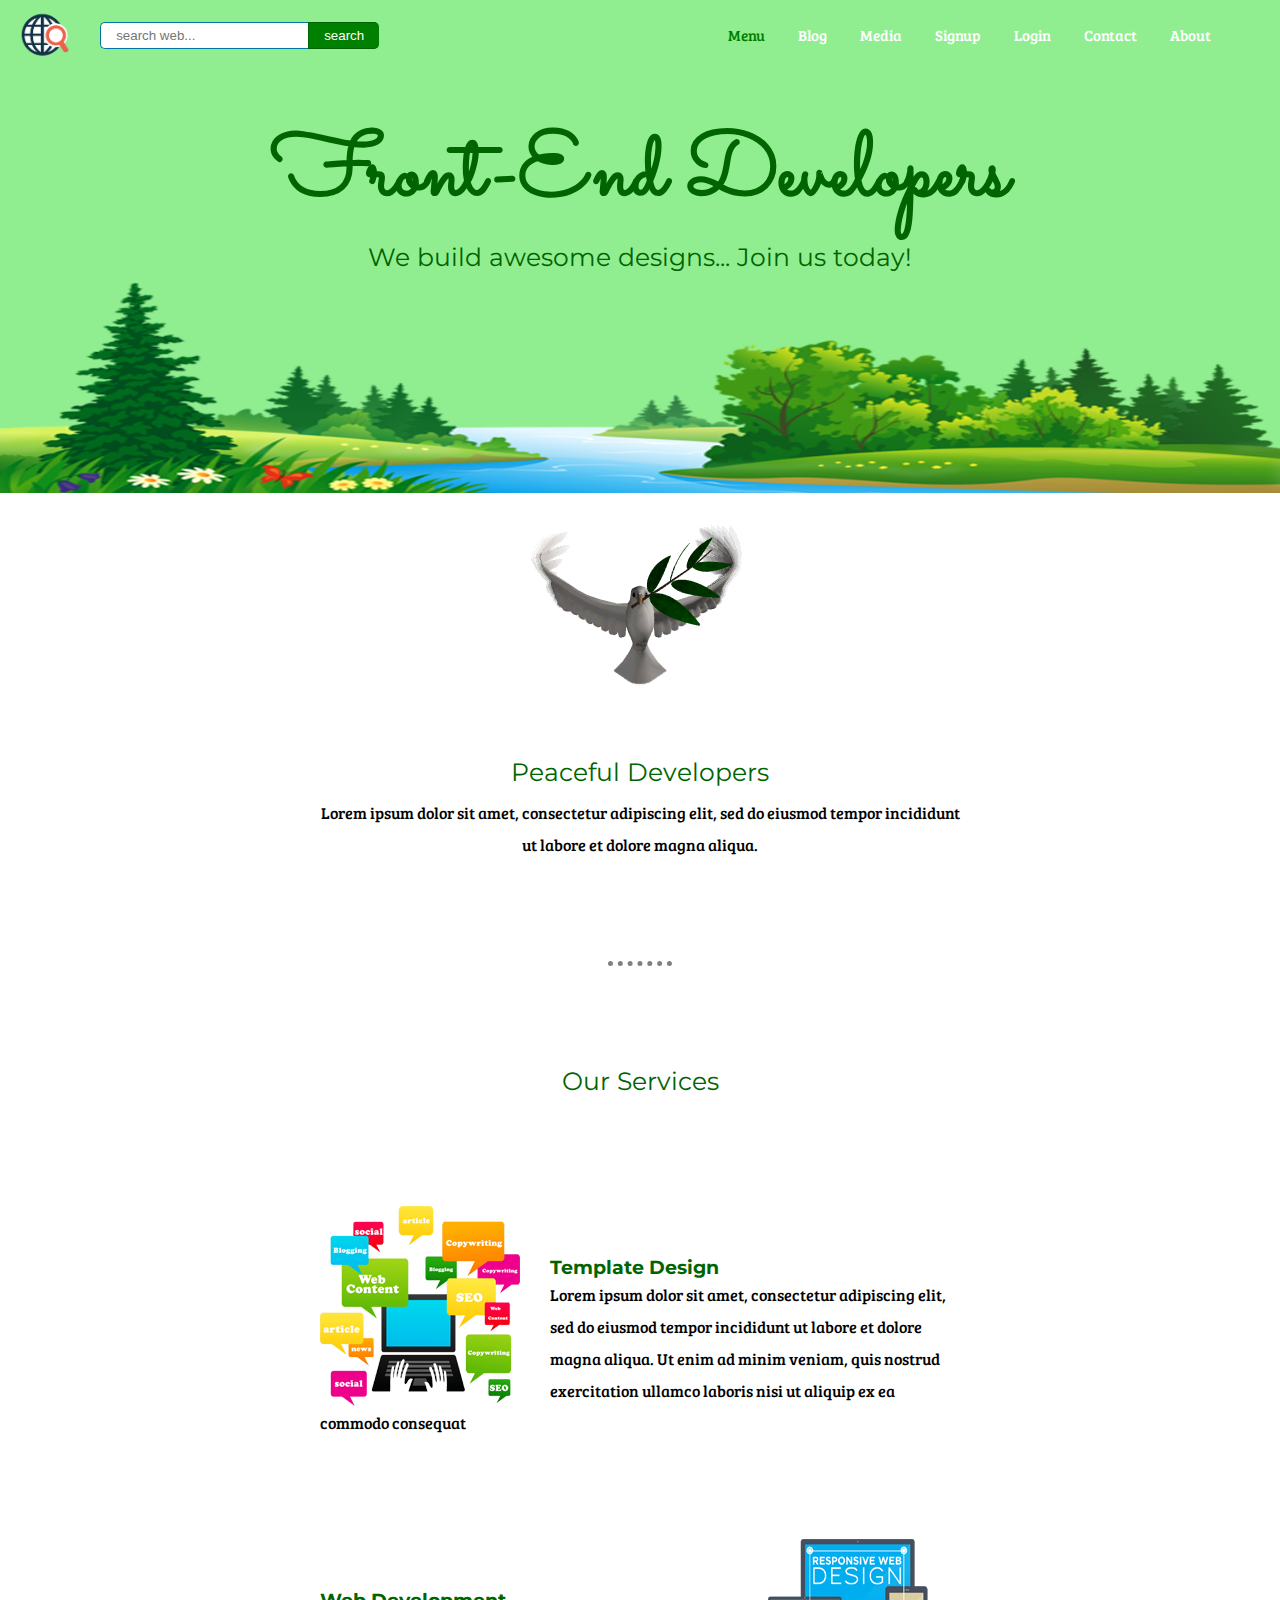
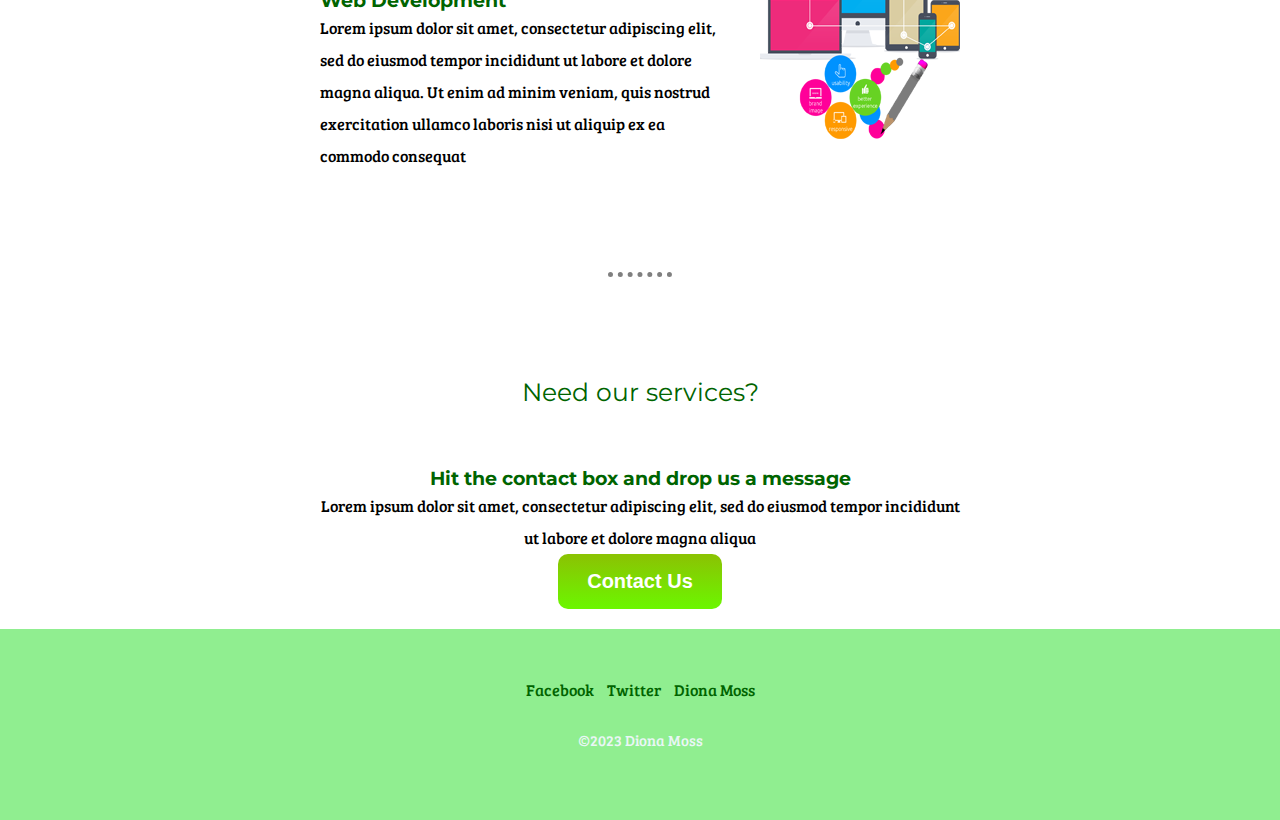
<file: index.html>
<!DOCTYPE html>
<html lang="EN">
<head>
	<title> Front End Design</title>
	<meta charset="utf-8">
	<meta name="viewport" content="width=device-width, initial-scale=1.0">
	<meta name="Front End Web Developer" content="Complete Website Design">
	<meta name="keywords" content="HTML,CSS, Front End">
	<meta name="author" content="Diona Moss">
	<link rel="stylesheet" type="text/css" href="frontend.css">
	<link rel="stylesheet" type="text/css" href="popup.css">
	<link rel="icon" href="images/icon.ico">
	<link href="https://fonts.googleapis.com/css?family=Bree+Serif|Montserrat|Sacramento&display=swap" rel="stylesheet">
	<script type="text/javascript" src="frontend.js"></script>
	<script type="text/javascript" src="js/jquery.js"></script>
	<script type="text/javascript" src="js/declarativeToggle.js"></script>
</head>
<body>
	<header>
		<div class="headermenu clear">
			<nav class="navbar clear">
				<img src="images/websearch.jpg" height="50px" alt="front end logo">
				<input type="text" name="search" class="mysearchbar" size="20" placeholder="search web...">
				<input type="submit" value="search" size="2.5" class="mysearchbutton">

				<ul class="mymenu">
					<li class="drop">
						<a href="javascript:void(0)" class="active">Menu</a>
						<div class="drop-content">
							<a href="index.html">Home</a>
							<a href="blog.html">Blog</a>
							<a href="media.html">Media</a>
							<a href="signup.html">Signup</a>
							<a href="login.html">Login</a>
							<a href="contact.html">Contact</a>
							<a href="about.html">About</a>
						</div>
					</li>
					<li><a href="blog.html">Blog</a></li>
					<li class="drop">
						<a href="javascript:void(0)">Media</a>
						<div class="drop-content">
							<a href="media.html">Video</a>
							<a href="media.html">Audio</a>
							<a href="media.html">Photos</a>
							<a href="media.html">Slides</a>
						</div>
					</li>
					<li><a href="signup.html">Signup</a></li>
					<li><a href="login.html">Login</a></li>
					<li><a href="contact.html">Contact</a></li>
					<li><a href="about.html">About</a></li>
				</ul>
			</nav>
			<span data-toggle-target=".navbar" data-toggle-text="X" class="toggle-btn">
				<img src="images/menu.png" alt="menu toggle button">
			</span>
		</div>
	</header>
	<div class="site-container">
		<div class="top-site">
			<h1>Front-End Developers</h1>
			<h2>We build awesome designs... Join us today!</h2>
			<img src="images/earth.png" alt="front end header picture" class="green-earth">
		</div>
		<div class="middle-site">
			<div class="first-middle-site">
				<img src="images/bird.gif" alt="peace-developers of front end">
				<h2>Peaceful Developers</h2>
				<p>Lorem ipsum dolor sit amet, consectetur adipiscing elit, sed do eiusmod tempor incididunt ut labore et dolore magna aliqua.</p>
			</div>
			<hr>
			<div class="second-middle-site">
			<div>
				<h2>Our Services</h2>
				<div class="our-services">
					<img src="images/work1.png" class="service-1-img" alt="service-1">
					<h3>Template Design</h3>
					<p>Lorem ipsum dolor sit amet, consectetur adipiscing elit, sed do eiusmod tempor incididunt ut labore et dolore magna aliqua. Ut enim ad minim veniam, quis nostrud exercitation ullamco laboris nisi ut aliquip ex ea commodo consequat</p>
				</div>
				<div class="our-services">
					<img src="images/work2.png" class="service-2-img" alt="service-2">
					<h3>Web Development</h3>
					<p>Lorem ipsum dolor sit amet, consectetur adipiscing elit, sed do eiusmod tempor incididunt ut labore et dolore magna aliqua. Ut enim ad minim veniam, quis nostrud exercitation ullamco laboris nisi ut aliquip ex ea commodo consequat</p>
				</div>
			</div>
			<hr>
			<div class="third-middle-site">
			<div>
				<h2>Need our services?</h2>
				<h3>Hit the contact box and drop us a message</h3>
				<p class="contact-message">Lorem ipsum dolor sit amet, consectetur adipiscing elit, sed do eiusmod tempor incididunt ut labore et dolore magna aliqua</p>
				<!--<a class="myButton" href="mailto:dionamoss@gmail.com.com">Contact Us</a>-->
			</div>
		</div>

		<!--Laveraging the power of JavaScript -->

		<div class="MyPop">
			<div id="MessageBox">
				<!-- Starting Box Popup -->
				<div id="popupContact">
					<!--Contact Form -->
					<form action="#" id="form" method="POST" name="form">
						<img src="images/icon1.png" id="close" onclick="close_form()">
						<h2>Contact Us</h2>
						<input type="text" id="name" name="name" placeholder="Name">
						<input type="email" id="email" name="email" placeholder="Email">
						<textarea id="msg" name="message" placeholder="Message"></textarea>
						<a href="javascript:input_fields()" id="submit">Send Message</a>
					</form>
				</div>
				<!-- This is end of Popup form -->
			</div>
			<a class="myButton" id="popup" onclick="show_form()">Contact Us</a>
			<!--This is the end of PopupMessage-->
		</div>
	</div>
	<footer>
		<div class="bottom-site">
			<a href="https://www.facebook.com" class="footer-link">Facebook</a>
			<a href="https://www.twitter.com" class="footer-link">Twitter</a>
			<a href="https://codepen.io/Diona-Moss" class="footer-link">Diona Moss</a>
			<p class="copyright">&copy;2023 Diona Moss</p>
		</div>
	</footer>
</body>
</html>
</file>
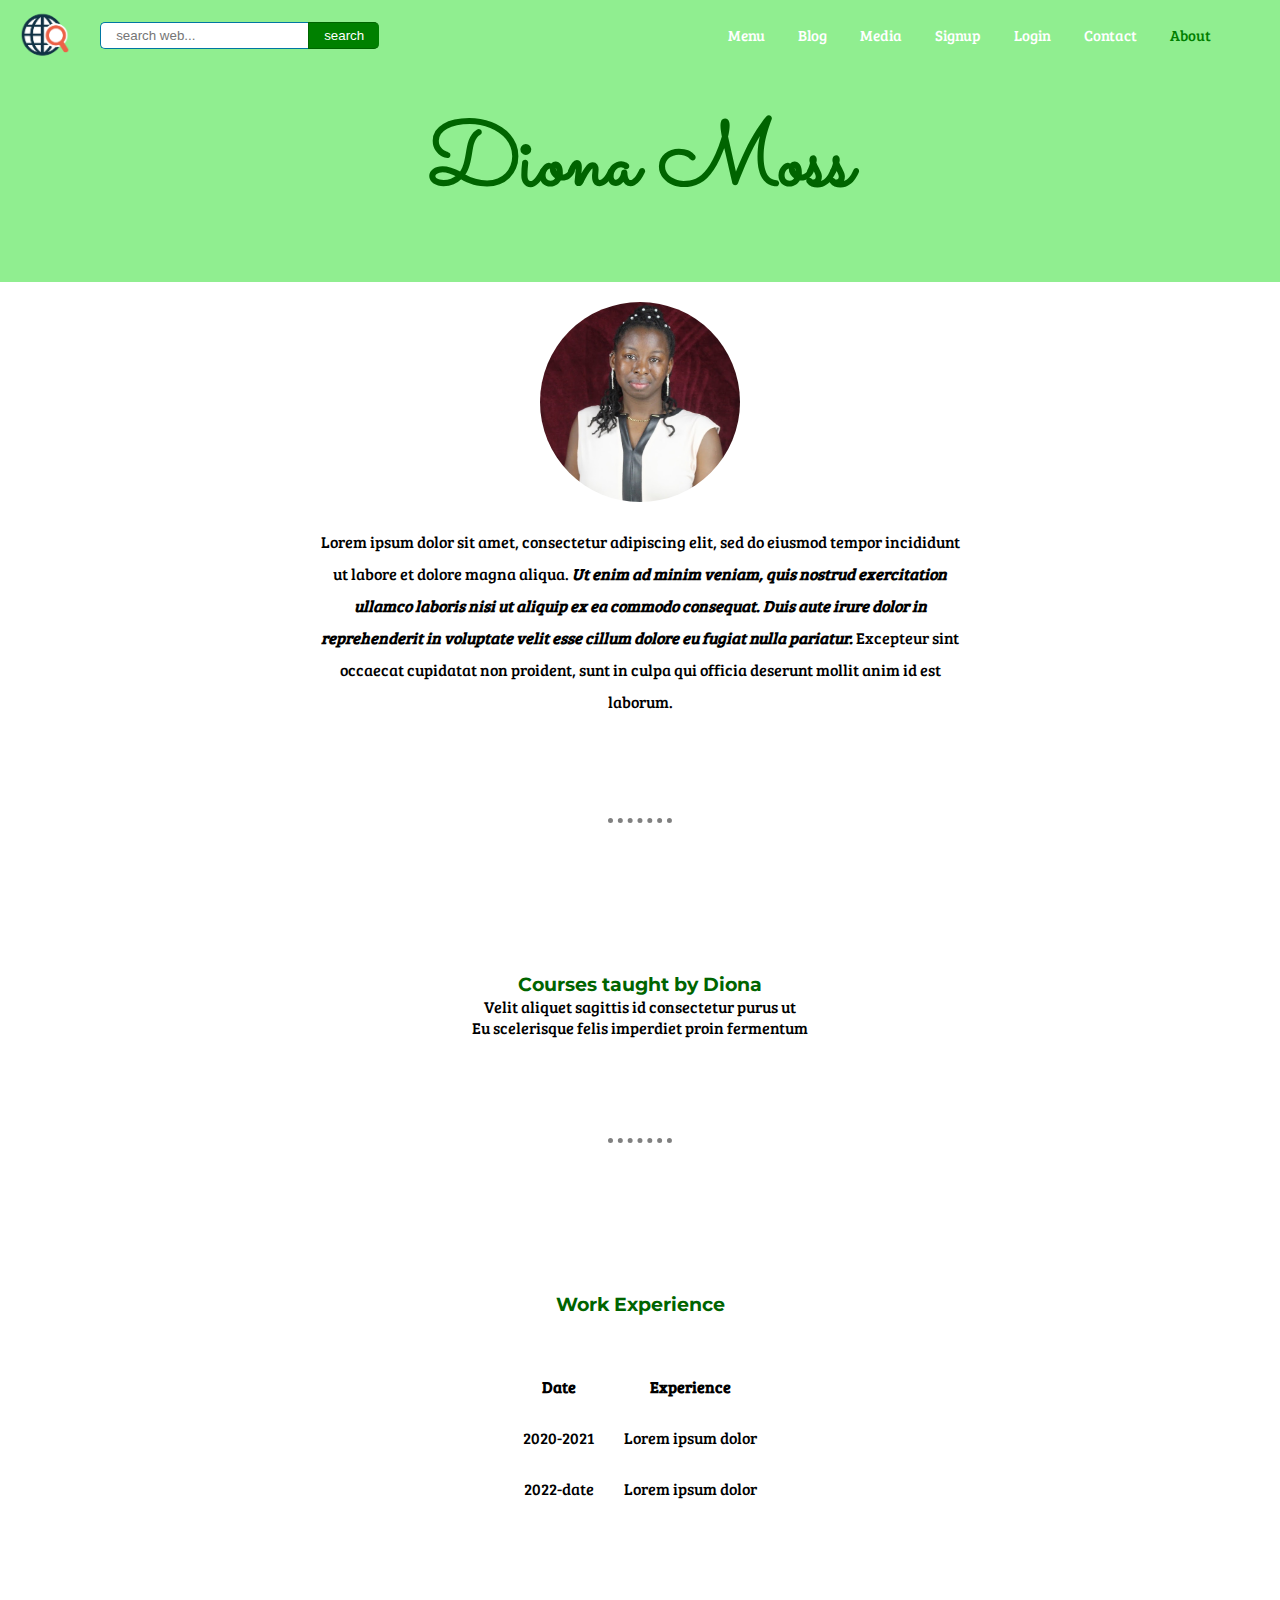
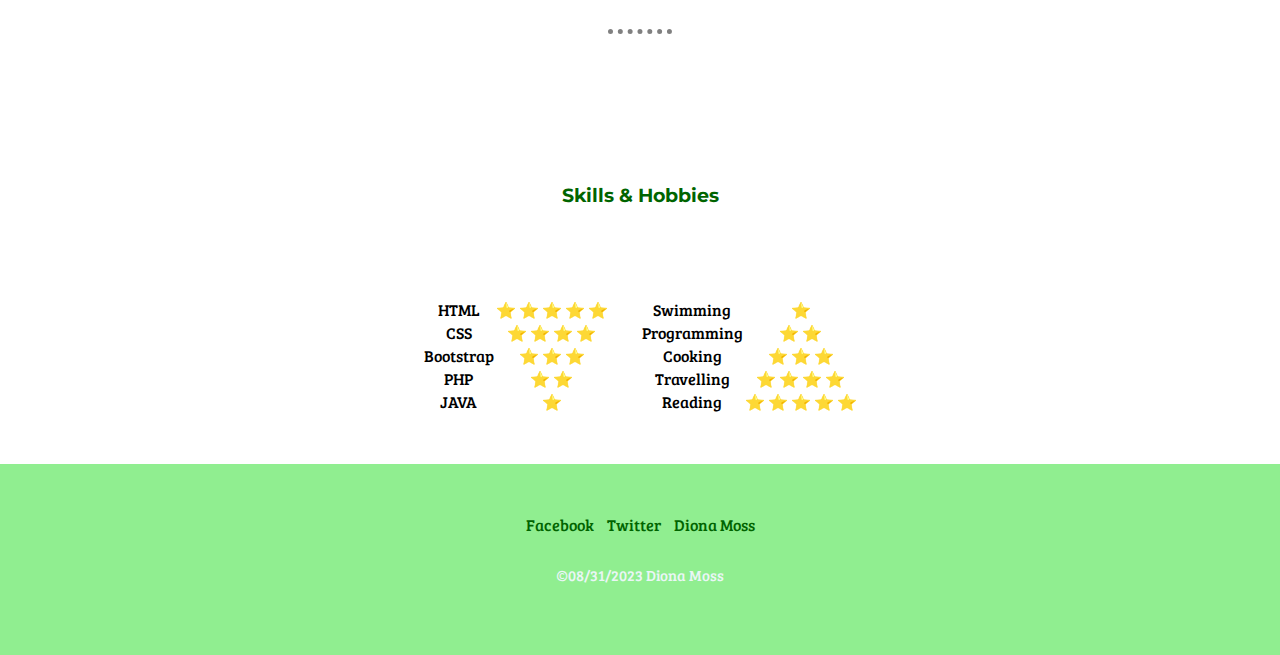
<file: about.html>
<!DOCTYPE html>
<html>
<head>
	<title> Front End Design</title>
	<meta name="viewport" content="width=device-width, initial-scale=1.0">
	<meta charset="utf-8">
	<meta name="Front End Web Developer" content="Complete Website Design">
	<meta name="keywords" content="HTML,CSS, Front End">
	<meta name="author" content="Diona Moss">
	<link rel="stylesheet" type="text/css" href="frontend.css">
	<link rel="stylesheet" type="text/css" href="about.css">
	<link rel="icon" href="images/icon.ico">
	<link href="https://fonts.googleapis.com/css?family=Bree+Serif|Montserrat|Sacramento&display=swap" rel="stylesheet">
	<script type="text/javascript" src="js/jquery.js"></script>
	<script type="text/javascript" src="js/declarativeToggle.js"></script>
</head>
<body>
	<header>
		<div class="headermenu clear">
			<nav class="navbar clear">
				<img src="images/websearch.jpg" height="50px" alt="front end logo">
				<input type="text" name="search" class="mysearchbar" size="20" placeholder="search web...">
				<input type="submit" value="search" size="2.5" class="mysearchbutton">

				<ul class="mymenu">
					<li class="drop">
						<a href="javascript:void(0)">Menu</a>
						<div class="drop-content">
							<a href="index.html">Home</a>
							<a href="blog.html">Blog</a>
							<a href="media.html">Media</a>
							<a href="signup.html">Signup</a>
							<a href="login.html">Login</a>
							<a href="contact.html">Contact</a>
							<a href="about.html">About</a>
						</div>
					</li>
					<li><a href="blog.html">Blog</a></li>
					<li class="drop">
						<a href="javascript:void(0)">Media</a>
						<div class="drop-content">
							<a href="media.html">Video</a>
							<a href="media.html">Audio</a>
							<a href="media.html">Photos</a>
							<a href="media.html">Slides</a>
						</div>
					</li>
					<li><a href="signup.html">Signup</a></li>
					<li><a href="login.html">Login</a></li>
					<li><a href="contact.html">Contact</a></li>
					<li><a href="about.html" class="active">About</a></li>
				</ul>
			</nav>
			<span data-toggle-target=".navbar" class="toggle-btn">
				<img src="images/menu.png" alt="menu toggle button">
			</span>
		</div>
	</header>
	<div class="site-container">
		<div class="aboutme">
			<h1>Diona Moss</h1>
		</div>
		<div>
			<img src="images/smallme.png" class="profile-picture" alt="Diona profile picture">
			<p class="about-Diona">
				Lorem ipsum dolor sit amet, consectetur adipiscing elit, sed do eiusmod tempor incididunt ut labore et dolore magna aliqua. <strong><em>Ut enim ad minim veniam, quis nostrud exercitation ullamco laboris nisi ut aliquip ex ea commodo consequat. Duis aute irure dolor in reprehenderit in voluptate velit esse cillum dolore eu fugiat nulla pariatur.</em></strong> Excepteur sint occaecat cupidatat non proident, sunt in culpa qui officia deserunt mollit anim id est laborum.
			</p>
		</div>
		<hr>
		<h3>Courses taught by Diona</h3>
		<ul>
			<li>Velit aliquet sagittis id consectetur purus ut</li>
			<li>Eu scelerisque felis imperdiet proin fermentum</li>
		</ul>
		<hr>
		<h3>Work Experience</h3>
		<table cellspacing="30" class=tableskills>
			<tr>
				<th>Date</th>
				<th>Experience</th>
			</tr>
			<tr>
				<td>2020-2021</td>
				<td>Lorem ipsum dolor</td>
			</tr>
			<tr>
				<td>2022-date</td>
				<td>Lorem ipsum dolor</td>
			</tr>
		</table>
		<hr>
		<h3>Skills & Hobbies</h3>
		<table cellspacing="30" class="tableskills">
			<tr>
				<td>
					<table>
						<tr>
							<td>HTML</td>
							<td>⭐ ⭐ ⭐ ⭐ ⭐</td>
						</tr>
						<tr>
							<td>CSS</td>
							<td>⭐ ⭐ ⭐ ⭐</td>
						</tr>
						<tr>
							<td>Bootstrap</td>
							<td>⭐ ⭐ ⭐</td>
						</tr>
						<tr>
							<td>PHP</td>
							<td>⭐ ⭐</td>
						</tr>
						<tr>
							<td>JAVA</td>
							<td>⭐</td>
						</tr>
					</table>
				</td>
				<td>
					<table>
						<tr>
							<td>Swimming</td>
							<td>⭐</td>
						</tr>
						<tr>
							<td>Programming</td>
							<td>⭐ ⭐</td>
						</tr>
						<tr>
							<td>Cooking</td>
							<td>⭐ ⭐ ⭐</td>
						</tr>
						<tr>
							<td>Travelling</td>
							<td>⭐ ⭐ ⭐ ⭐ </td>
						</tr>
						<tr>
							<td>Reading</td>
							<td>⭐ ⭐ ⭐ ⭐ ⭐</td>
						</tr>
					</table>
				</td>
			</tr>
		</table>
	</div>
	<footer>
		<div class="bottom-site">
			<a href="https://www.facebook.com" class="footer-link">Facebook</a>
			<a href="https://www.twitter.com" class="footer-link">Twitter</a>
			<a href="https://codepen.io/Diona-Moss" class="footer-link">Diona Moss</a>
			<p class="copyright">&copy;08/31/2023 Diona Moss</p>
		</div>
	</footer>
</body>
</html>
</file>
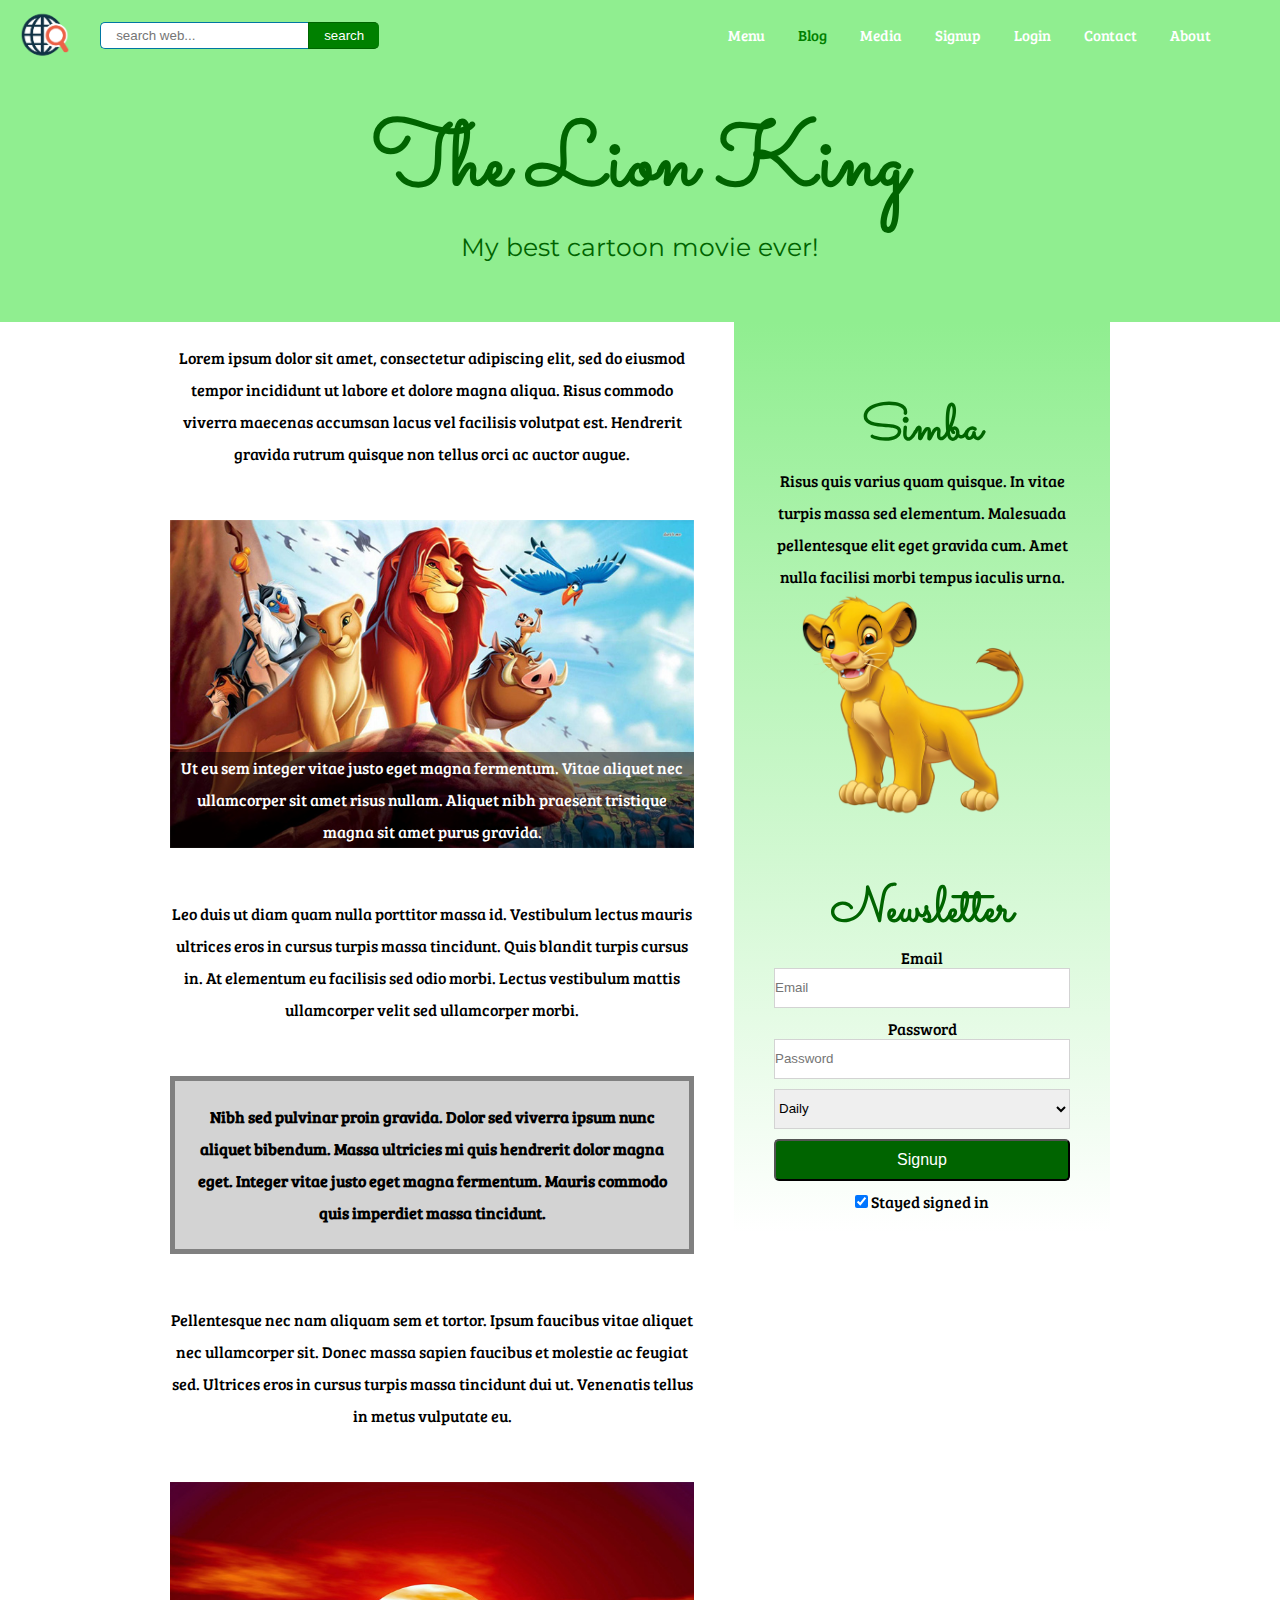
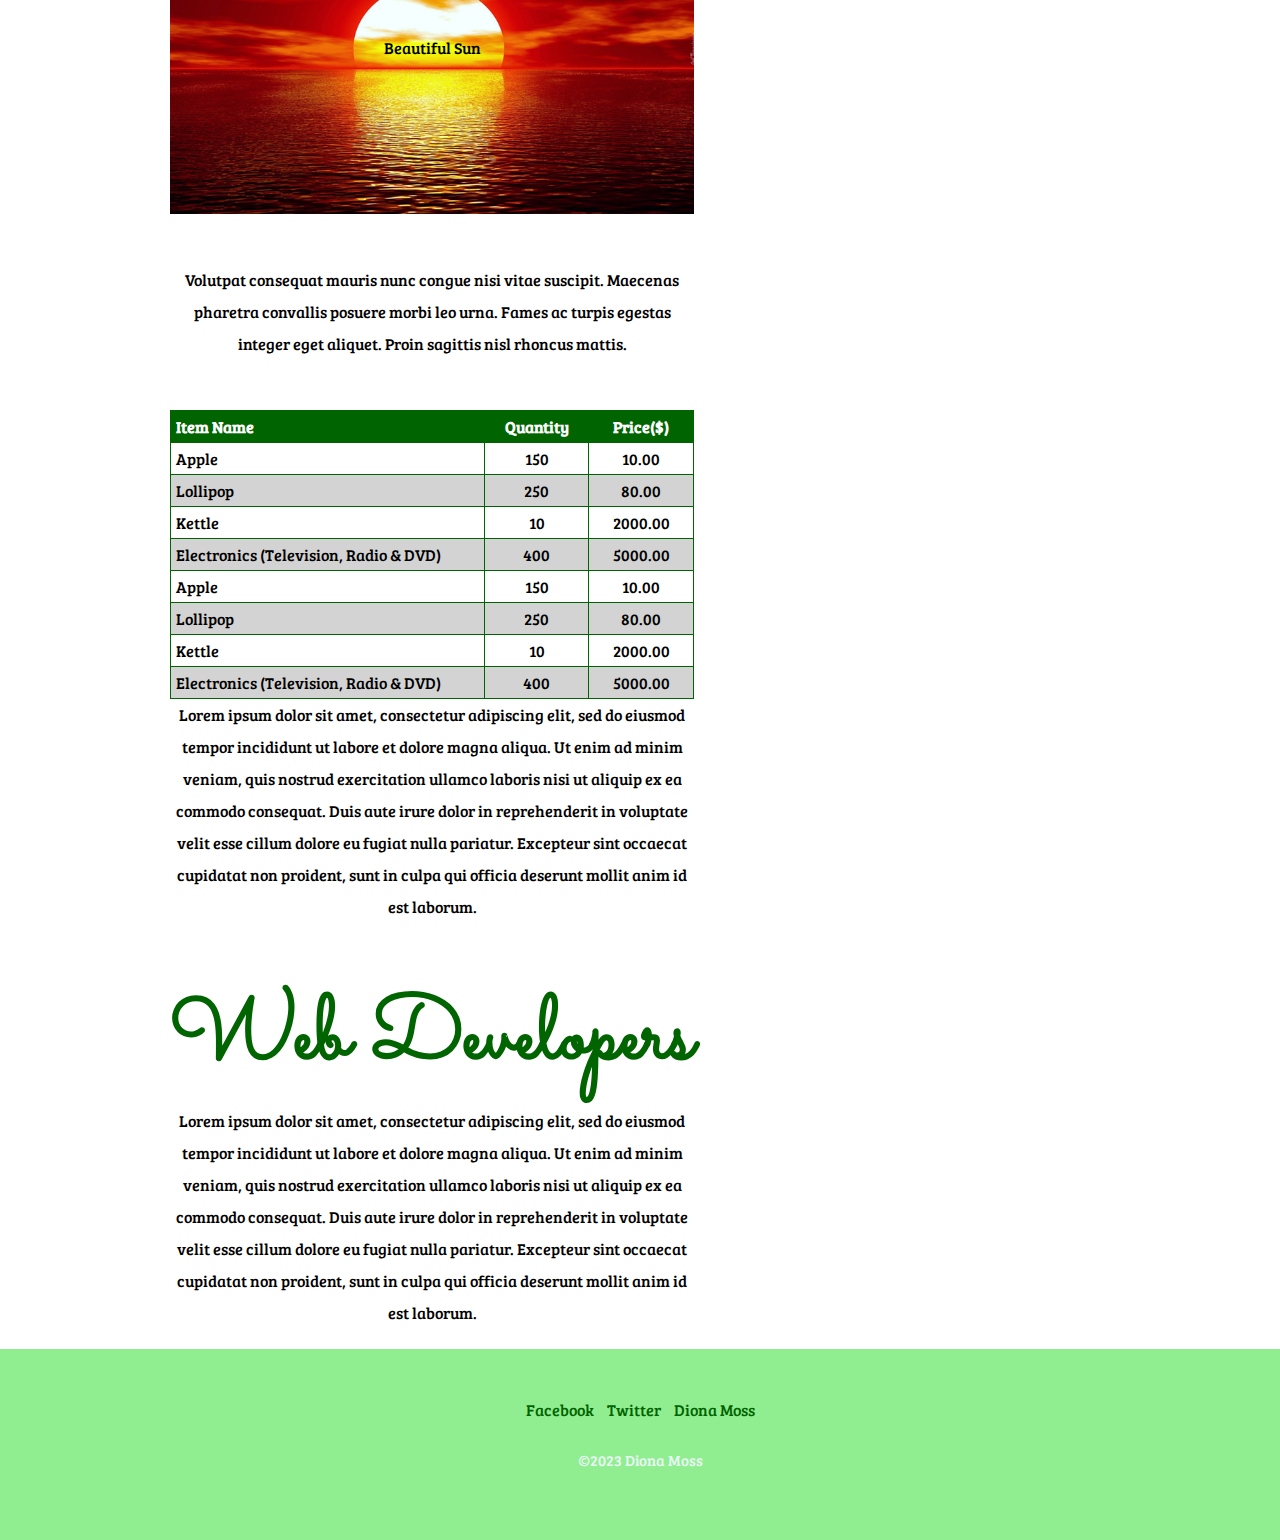
<file: blog.html>
<!DOCTYPE html>
<html>
<head>
	<title> Front End Design</title>
	<meta name="viewport" content="width=device-width, initial-scale=1.0">
	<meta charset="utf-8">
	<meta name="Front End Web Developer" content="Complete Website Design">
	<meta name="keywords" content="HTML,CSS, Front End">
	<meta name="author" content="Diona Moss">
	<link rel="stylesheet" type="text/css" href="frontend.css">
	<link rel="stylesheet" type="text/css" href="blog.css">
	<link rel="icon" href="images/icon.ico">
	<link href="https://fonts.googleapis.com/css?family=Bree+Serif|Montserrat|Sacramento&display=swap" rel="stylesheet">
	<script type="text/javascript" src="js/jquery.js"></script>
	<script type="text/javascript" src="js/declarativeToggle.js"></script>
</head>
<body>
	<!-- Header Menu Begins-->
	<header>
		<div class="headermenu clear">
			<nav class="navbar clear">
				<img src="images/websearch.jpg" height="50px" alt="front end logo">
				<input type="text" name="search" class="mysearchbar" size="20" placeholder="search web...">
				<input type="submit" value="search" size="2.5" class="mysearchbutton">

				<ul class="mymenu">
					<li class="drop">
						<a href="javascript:void(0)">Menu</a>
						<div class="drop-content">
							<a href="index.html">Home</a>
							<a href="blog.html">Blog</a>
							<a href="media.html">Media</a>
							<a href="signup.html">Signup</a>
							<a href="login.html">Login</a>
							<a href="contact.html">Contact</a>
							<a href="about.html">About</a>
						</div>
					</li>
					<li><a href="blog.html" class="active">Blog</a></li>
					<li class="drop">
						<a href="javascript:void(0)">Media</a>
						<div class="drop-content">
							<a href="media.html">Video</a>
							<a href="media.html">Audio</a>
							<a href="media.html">Photos</a>
							<a href="media.html">Slides</a>
						</div>
					</li>
					<li><a href="signup.html">Signup</a></li>
					<li><a href="login.html">Login</a></li>
					<li><a href="contact.html">Contact</a></li>
					<li><a href="about.html">About</a></li>
				</ul>
			</nav>
			<span data-toggle-target=".navbar" class="toggle-btn">
				<img src="images/menu.png" alt="menu toggle button">
			</span>
		</div>
	</header>
	<div class="site-container clear">
		<div class="blog-header">
			<h1>The Lion King</h1>
			<h2>My best cartoon movie ever!</h2>
		</div>
		<div class="blog-content">
			<div class="blog-main-area">
				<p>
					Lorem ipsum dolor sit amet, consectetur adipiscing elit, sed do eiusmod tempor incididunt ut labore et dolore magna aliqua. Risus commodo viverra maecenas accumsan lacus vel facilisis volutpat est. Hendrerit gravida rutrum quisque non tellus orci ac auctor augue. </p>

					<div class="image-banner">
						<img src="images/lionking.jpg">
						<div class="banner-description">
							<p>  Ut eu sem integer vitae justo eget magna fermentum. Vitae aliquet nec ullamcorper sit amet risus nullam. Aliquet nibh praesent tristique magna sit amet purus gravida.</p>
						</div>
					</div> 

					<p>Leo duis ut diam quam nulla porttitor massa id. Vestibulum lectus mauris ultrices eros in cursus turpis massa tincidunt. Quis blandit turpis cursus in. At elementum eu facilisis sed odio morbi. Lectus vestibulum mattis ullamcorper velit sed ullamcorper morbi.</p>

					<div class="block-box">
					<p><strong>Nibh sed pulvinar proin gravida. Dolor sed viverra ipsum nunc aliquet bibendum. Massa ultricies mi quis hendrerit dolor magna eget. Integer vitae justo eget magna fermentum. Mauris commodo quis imperdiet massa tincidunt.</strong></p></div> 

					<p>Pellentesque nec nam aliquam sem et tortor. Ipsum faucibus vitae aliquet nec ullamcorper sit. Donec massa sapien faucibus et molestie ac feugiat sed. Ultrices eros in cursus turpis massa tincidunt dui ut. Venenatis tellus in metus vulputate eu. </p>

					<div class="sun">
						<p>Beautiful Sun</p>
					</div>


					<p> Volutpat consequat mauris nunc congue nisi vitae suscipit. Maecenas pharetra convallis posuere morbi leo urna. Fames ac turpis egestas integer eget aliquet. Proin sagittis nisl rhoncus mattis.</p>

					<table class="myitems">
						<thead>
							<tr>
								<th class="tname">Item Name</th>
								<th class="tqt">Quantity</th>
								<th class="tp">Price($)</th>
							</tr>
						</thead>
						<tbody>
							<tr>
								<td>Apple</td>
								<td>150</td>
								<td>10.00</td>
							</tr>
							<tr>
								<td>Lollipop</td>
								<td>250</td>
								<td>80.00</td>
							</tr>
							<tr>
								<td>Kettle</td>
								<td>10</td>
								<td>2000.00</td>
							</tr>
							<tr>
								<td>Electronics (Television, Radio & DVD)</td>
								<td>400</td>
								<td>5000.00</td>
							</tr>
							<tr>
								<td>Apple</td>
								<td>150</td>
								<td>10.00</td>
							</tr>
							<tr>
								<td>Lollipop</td>
								<td>250</td>
								<td>80.00</td>
							</tr>
							<tr>
								<td>Kettle</td>
								<td>10</td>
								<td>2000.00</td>
							</tr>
							<tr>
								<td>Electronics (Television, Radio & DVD)</td>
								<td>400</td>
								<td>5000.00</td>
							</tr>
						</tbody>
					</table>
					<p>
						    Lorem ipsum dolor sit amet, consectetur adipiscing elit, sed do eiusmod tempor incididunt ut labore et dolore magna aliqua. Ut enim ad minim veniam, quis nostrud exercitation ullamco laboris nisi ut aliquip ex ea commodo consequat. Duis aute irure dolor in reprehenderit in voluptate velit esse cillum dolore eu fugiat nulla pariatur. Excepteur sint occaecat cupidatat non proident, sunt in culpa qui officia deserunt mollit anim id est laborum.<span data-toggle-target=".full-text" data-toggle-text="Hide Text..." class="toggle-btn read-more">Read more...</span>
					</p>
					<div class="full-text">
						<h1>Web Developers</h1>
						<p>
							    Lorem ipsum dolor sit amet, consectetur adipiscing elit, sed do eiusmod tempor incididunt ut labore et dolore magna aliqua. Ut enim ad minim veniam, quis nostrud exercitation ullamco laboris nisi ut aliquip ex ea commodo consequat. Duis aute irure dolor in reprehenderit in voluptate velit esse cillum dolore eu fugiat nulla pariatur. Excepteur sint occaecat cupidatat non proident, sunt in culpa qui officia deserunt mollit anim id est laborum.
						</p>
					</div>
			</div>
			<aside class="blog-sidebar">
				<h1>Simba</h1>
				<p>
				    Risus quis varius quam quisque. In vitae turpis massa sed elementum. Malesuada pellentesque elit eget gravida cum. Amet nulla facilisi morbi tempus iaculis urna. 
				</p>
				<img src="images/simba.png">
				<div class="Newsletter">
					<h1>Newsletter</h1>
					<form action="" method="POST">
						<label for="email">Email</label>
						<input type="email" name="email" id="email" placeholder="Email">
						<label for="password">Password</label>
						<input type="password" name="password" id="password" placeholder="Password">
						<select>
							<option>Daily</option>
							<option>Weekly</option>
							<option>Monthly</option>
							<option>Yearly</option>
						</select>
						<input type="submit" name="submit" value="Signup">
						<label>
							<input type="checkbox" checked="checked" value="yes">
							<span class="checkbox-text">Stayed signed in</span>
						</label>
					</form>
				</div>
			</aside>
		</div>
	</div>
	<footer>
		<div class="bottom-site">
			<a href="https://www.facebook.com" class="footer-link">Facebook</a>
			<a href="https://www.twitter.com" class="footer-link">Twitter</a>
			<a href="https://codepen.io/Diona-Moss" class="footer-link">Diona Moss</a>
			<p class="copyright">&copy;2023 Diona Moss</p>
		</div>
	</footer>
</body>
</html>
</file>
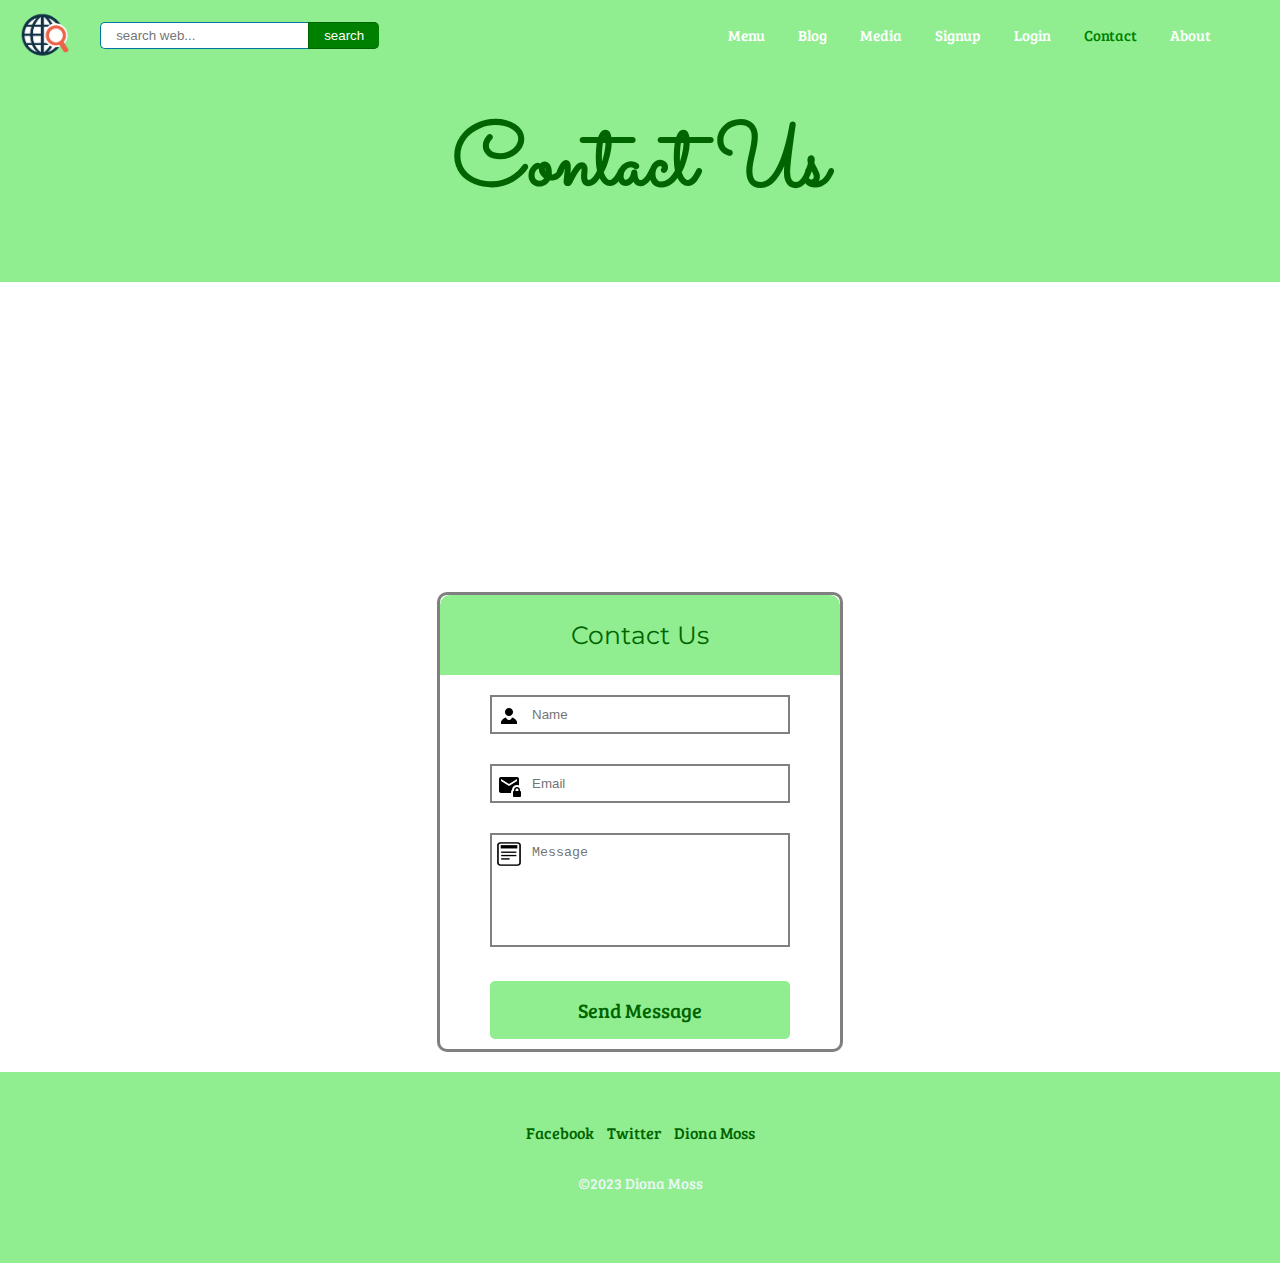
<file: contact.html>
<!DOCTYPE html>
<html>
<head>
	<title> Front End Design</title>
	<meta name="viewport" content="width=device-width, initial-scale=1.0">
	<meta charset="utf-8">
	<meta name="Front End Web Developer" content="Complete Website Design">
	<meta name="keywords" content="HTML,CSS, Front End">
	<meta name="author" content="Diona Moss">
	<link rel="stylesheet" type="text/css" href="frontend.css">
	<link rel="stylesheet" type="text/css" href="contact.css">
	<link rel="icon" href="images/icon.ico">
	<link href="https://fonts.googleapis.com/css?family=Bree+Serif|Montserrat|Sacramento&display=swap" rel="stylesheet">
	<script type="text/javascript" src="js/jquery.js"></script>
	<script type="text/javascript" src="js/declarativeToggle.js"></script>
</head>
<body>
	<header>
		<div class="headermenu clear">
			<nav class="navbar clear">
				<img src="images/websearch.jpg" height="50px" alt="front end logo">
				<input type="text" name="search" class="mysearchbar" size="20" placeholder="search web...">
				<input type="submit" value="search" size="2.5" class="mysearchbutton">

				<ul class="mymenu">
					<li class="drop">
						<a href="javascript:void(0)">Menu</a>
						<div class="drop-content">
							<a href="index.html">Home</a>
							<a href="blog.html">Blog</a>
							<a href="media.html">Media</a>
							<a href="signup.html">Signup</a>
							<a href="login.html">Login</a>
							<a href="contact.html">Contact</a>
							<a href="about.html">About</a>
						</div>
					</li>
					<li><a href="blog.html">Blog</a></li>
					<li class="drop">
						<a href="javascript:void(0)">Media</a>
						<div class="drop-content">
							<a href="media.html">Video</a>
							<a href="media.html">Audio</a>
							<a href="media.html">Photos</a>
							<a href="media.html">Slides</a>
						</div>
					</li>
					<li><a href="signup.html">Signup</a></li>
					<li><a href="login.html">Login</a></li>
					<li><a href="contact.html" class="active">Contact</a></li>
					<li><a href="about.html">About</a></li>
				</ul>
			</nav>
			<span data-toggle-target=".navbar" class="toggle-btn">
				<img src="images/menu.png" alt="menu toggle button">
			</span>
		</div>
	</header>
	<div class="site-container">
		<div class="mycontact">
			<h1>Contact Us</h1>
		</div>
		<div class="mapouter"><div class="gmap_canvas"><iframe width="1080" height="300" id="gmap_canvas" src="https://maps.google.com/maps?q=magnolia%20st,%20philadelphia%20pa&t=&z=13&ie=UTF8&iwloc=&output=embed" frameborder="0" scrolling="no" marginheight="0" marginwidth="0"></iframe><a href="https://123movies-to.org"></a><br><style>.mapouter{position:relative;text-align:right;height:300px;width:1080px;}</style><a href="https://www.embedgooglemap.net"></a><style>.gmap_canvas {overflow:hidden;background:none!important;height:300px;width:1080px;}</style></div></div>

		<div class="MyPop">
			<div id="MessageBox">
				<!-- Starting Box Popup -->
				<div id="popupContact">
					<!--Contact Form -->
					<form action="#" id="form" method="POST" name="form">
						<h2>Contact Us</h2>
						<input type="text" id="name" name="name" placeholder="Name">
						<input type="email" id="email" name="email" placeholder="Email">
						<textarea id="msg" name="message" placeholder="Message"></textarea>
						<a href="javascript:input_fields()" id="submit">Send Message</a>
					</form>
				</div>
				<!-- This is end of Popup form -->
			</div>
		</div>
	</div>
	<footer>
		<div class="bottom-site">
			<a href="https://www.facebook.com" class="footer-link">Facebook</a>
			<a href="https://www.twitter.com" class="footer-link">Twitter</a>
			<a href="https://codepen.io/Diona-Moss" class="footer-link">Diona Moss</a>
			<p class="copyright">&copy;2023 Diona Moss</p>
		</div>
	</footer>
</body>
</html>
</file>
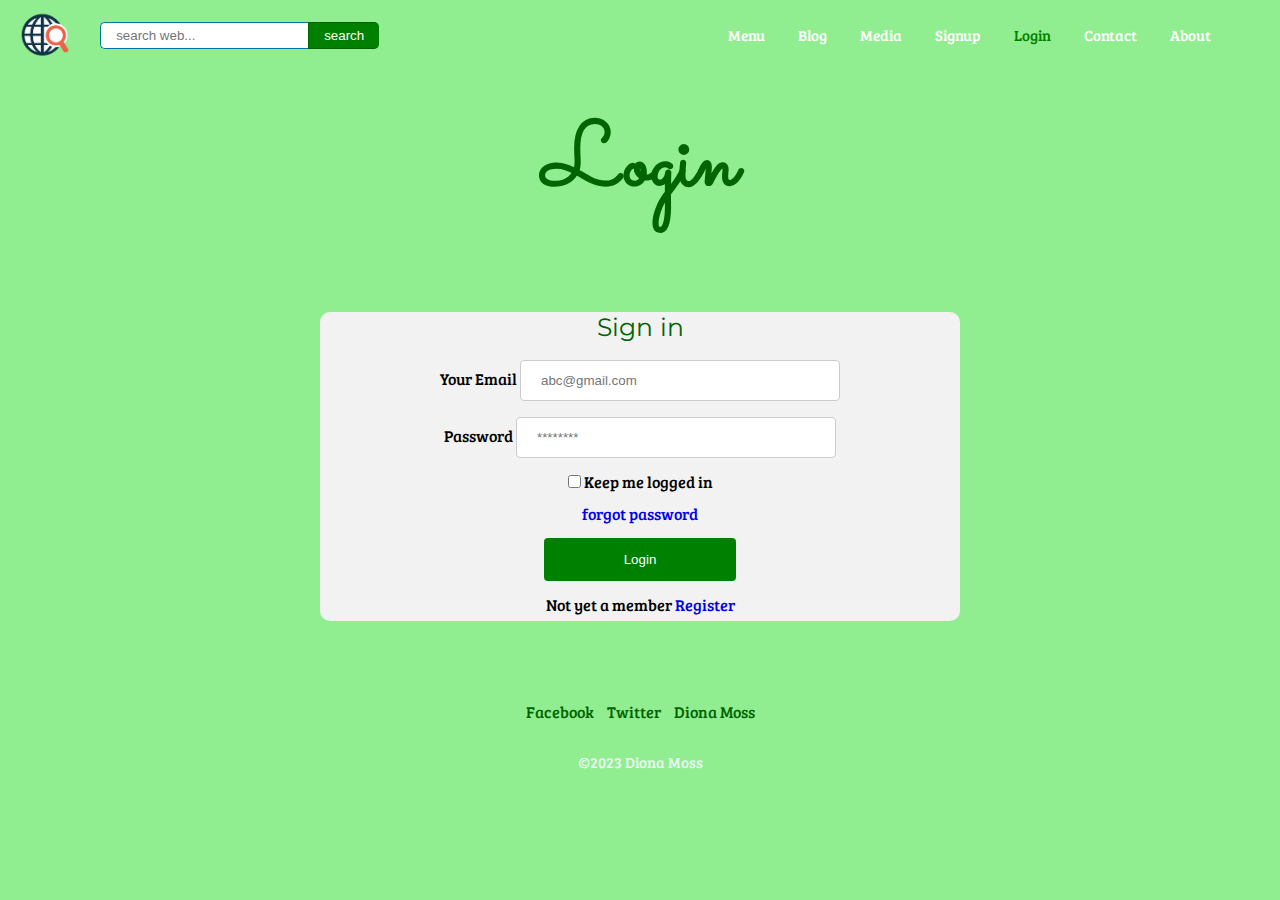
<file: login.html>
<!DOCTYPE html>
<html>
<head>
	<title> Front End Design</title>
	<meta name="viewport" content="width=device-width, initial-scale=1.0">
	<meta charset="utf-8">
	<meta name="Front End Web Developer" content="Complete Website Design">
	<meta name="keywords" content="HTML,CSS, Front End">
	<meta name="author" content="Diona Moss">
	<link rel="stylesheet" type="text/css" href="frontend.css">
	<link rel="stylesheet" type="text/css" href="login.css">
	<link rel="icon" href="images/icon.ico">
	<link href="https://fonts.googleapis.com/css?family=Bree+Serif|Montserrat|Sacramento&display=swap" rel="stylesheet">
	<script type="text/javascript" src="js/jquery.js"></script>
	<script type="text/javascript" src="js/declarativeToggle.js"></script>
</head>
<body>
	<header>
		<div class="headermenu clear">
			<nav class="navbar clear">
				<img src="images/websearch.jpg" height="50px" alt="front end logo">
				<input type="text" name="search" class="mysearchbar" size="20" placeholder="search web...">
				<input type="submit" value="search" size="2.5" class="mysearchbutton">

				<ul class="mymenu">
					<li class="drop">
						<a href="javascript:void(0)">Menu</a>
						<div class="drop-content">
							<a href="index.html">Home</a>
							<a href="blog.html">Blog</a>
							<a href="media.html">Media</a>
							<a href="signup.html">Signup</a>
							<a href="login.html">Login</a>
							<a href="contact.html">Contact</a>
							<a href="about.html">About</a>
						</div>
					</li>
					<li><a href="blog.html">Blog</a></li>
					<li class="drop">
						<a href="javascript:void(0)">Media</a>
						<div class="drop-content">
							<a href="media.html">Video</a>
							<a href="media.html">Audio</a>
							<a href="media.html">Photos</a>
							<a href="media.html">Slides</a>
						</div>
					</li>
					<li><a href="signup.html">Signup</a></li>
					<li><a href="login.html" class="active">Login</a></li>
					<li><a href="contact.html">Contact</a></li>
					<li><a href="about.html">About</a></li>
				</ul>
			</nav>
			<span data-toggle-target=".navbar" class="toggle-btn">
				<img src="images/menu.png" alt="menu toggle button">
			</span>
		</div>
	</header>
	<div class="site-container">
		<div class="login-header">
			<h1>Login</h1>
		</div>
		<div class="welcome">
			<form id="loginform" action="media.html" method="POST">
				<h2>Sign in</h2>
				<div class="row">
					<p>
						<label for="email">Your Email</label>
						<input id="loginemail" type="email" name="email" placeholder="abc@gmail.com" required>
					</p>
					<p>
						<label for="Password">Password</label>
						<input id="loginpass" type="Password" name="Password" placeholder="********" required>
					</p>
					<p class="keeplogin">
						<input type="checkbox" name="keep" id="keep" value="keep">
						<label for="keep">Keep me logged in</label>
					</p>
					<p class="recoverpassword">
						<a href="#recoverpassword">forgot password</a>
					</p>
					<input type="submit" value="Login">
					<p class="join">
						<label for="new_member">Not yet a member</label>
						<a href="signup.html">Register</a>
					</p>
				</div>
			</form>
		</div>
	</div>
	<footer>
		<div class="bottom-site">
			<a href="https://www.facebook.com" class="footer-link">Facebook</a>
			<a href="https://www.twitter.com" class="footer-link">Twitter</a>
			<a href="https://codepen.io/Diona-Moss" class="footer-link">Diona Moss</a>
			<p class="copyright">&copy;2023 Diona Moss</p>
		</div>
	</footer>
</body>
</html>
</file>
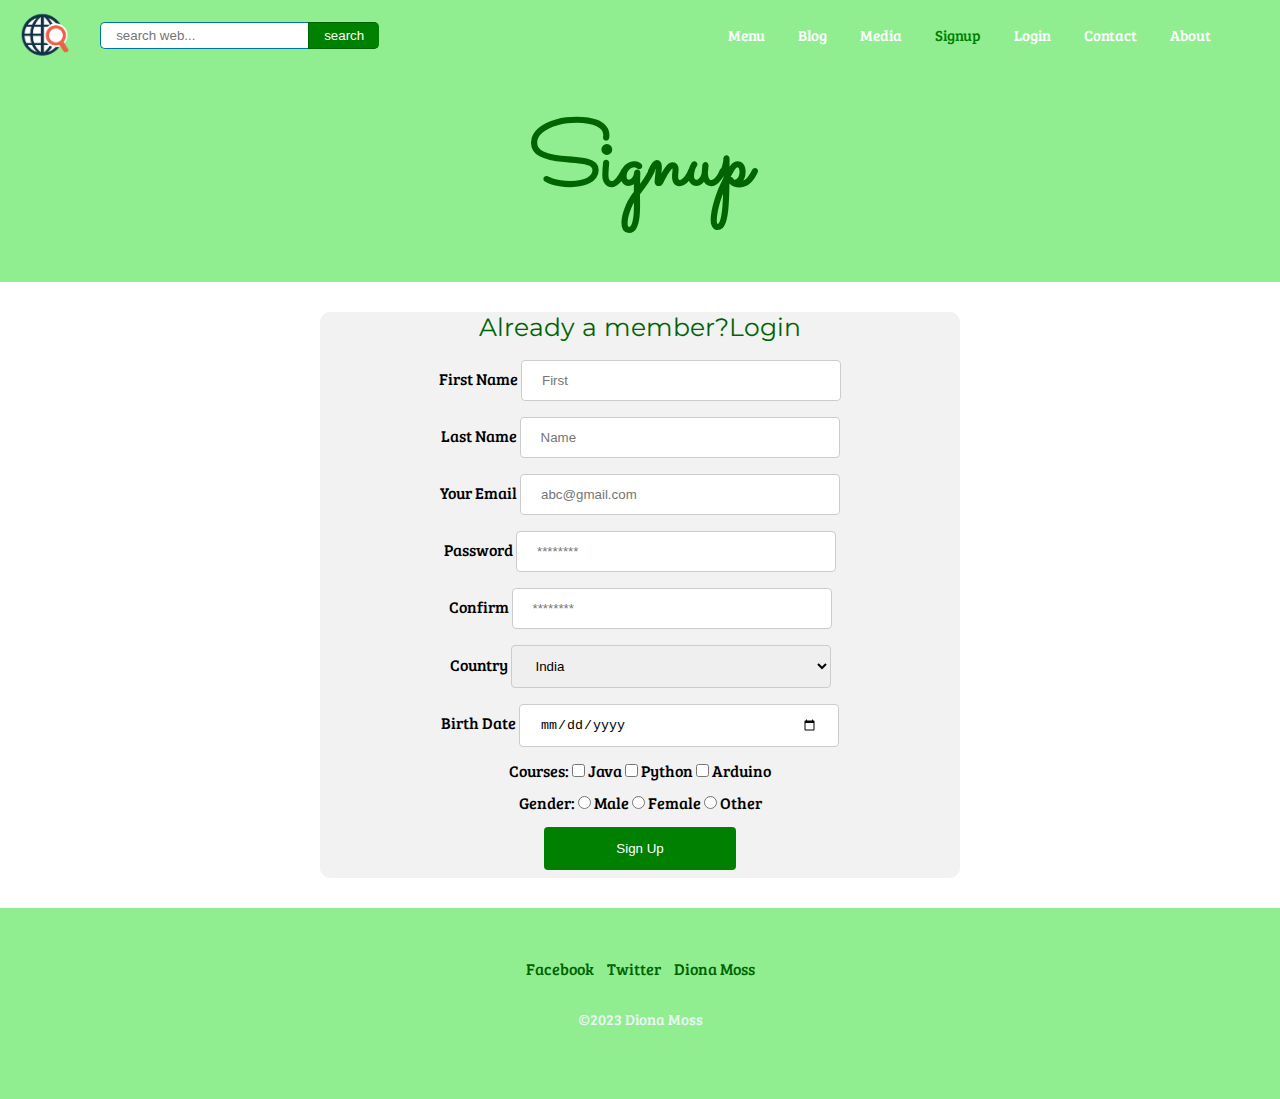
<file: signup.html>
<!DOCTYPE html>
<html>
<head>
	<title> Front End Design</title>
	<meta name="viewport" content="width=device-width, initial-scale=1.0">
	<meta charset="utf-8">
	<meta name="Front End Web Developer" content="Complete Website Design">
	<meta name="keywords" content="HTML,CSS, Front End">
	<meta name="author" content="Diona Moss">
	<link rel="stylesheet" type="text/css" href="frontend.css">
	<link rel="stylesheet" type="text/css" href="signup.css">
	<link rel="icon" href="images/icon.ico">
	<link href="https://fonts.googleapis.com/css?family=Bree+Serif|Montserrat|Sacramento&display=swap" rel="stylesheet">
	<script type="text/javascript" src="js/jquery.js"></script>
	<script type="text/javascript" src="js/declarativeToggle.js"></script>
</head>
<body>
	<header>
		<div class="headermenu clear">
			<nav class="navbar clear">
				<img src="images/websearch.jpg" height="50px" alt="front end logo">
				<input type="text" name="search" class="mysearchbar" size="20" placeholder="search web...">
				<input type="submit" value="search" size="2.5" class="mysearchbutton">

				<ul class="mymenu">
					<li class="drop">
						<a href="javascript:void(0)">Menu</a>
						<div class="drop-content">
							<a href="index.html">Home</a>
							<a href="blog.html">Blog</a>
							<a href="media.html">Media</a>
							<a href="signup.html">Signup</a>
							<a href="login.html">Login</a>
							<a href="contact.html">Contact</a>
							<a href="about.html">About</a>
						</div>
					</li>
					<li><a href="blog.html">Blog</a></li>
					<li class="drop">
						<a href="javascript:void(0)">Media</a>
						<div class="drop-content">
							<a href="media.html">Video</a>
							<a href="media.html">Audio</a>
							<a href="media.html">Photos</a>
							<a href="media.html">Slides</a>
						</div>
					</li>
					<li><a href="signup.html" class="active">Signup</a></li>
					<li><a href="login.html">Login</a></li>
					<li><a href="contact.html">Contact</a></li>
					<li><a href="about.html">About</a></li>
				</ul>
			</nav>
			<span data-toggle-target=".navbar" class="toggle-btn">
				<img src="images/menu.png" alt="menu toggle button">
			</span>
		</div>
	</header>
	<div class="site-container">
		<div class="signup-header">
			<h1>Signup</h1>
		</div>
		<div id="register" class="regform">
			<form id="reg" action="login.html" method="POST">
				<h2>Already a member?<a href="login.html">Login</a></h2>
				<p>
					<label for="firstname" class="fname">First Name</label>
					<input type="text" name="firstname" id="name" placeholder="First" required="required">
				</p>
				<p>
					<label for="lastname" class="lname">Last Name</label>
					<input type="text" name="lastname" id="name" placeholder="Name" required="required">
				</p>
				<p>
					<label for="emailsignup" class="mail">Your Email</label>
					<input type="email" name="emailsignup" id="email" placeholder="abc@gmail.com" required="required">
				</p>
				<p>
					<label for="passwordsignup" class="passwd">Password</label>
					<input type="password" name="passwordsignup" id="password" placeholder="********" required="required" min="6">
				</p>
				<p>
					<label for="passwordsignup" class="passwd">Confirm</label>
					<input type="password" name="passwordsignup" id="password" placeholder="********" required="required" min="6">
				</p>
				<p>
					<label for="country">Country</label>
					<select id="country" name="country">
						<option value="India">India</option>
						<option value="China">China</option>
						<option value="USA">USA</option>
						<option value="Brazil">Brazil</option>
						<option value="Mexico">Mexico</option>
						<option value="Japan">Japan</option>
						<option value="Egypt">Egypt</option>
						<option value="France">France</option>
						<option value="Italy">Italy</option>
						<option value="Thailand">Thailand</option>
					</select>
				</p>
				<p>
					<label for="age" class="birth">Birth Date</label>
					<input type="date" name="DOB"  required="required">
				</p>
				<p>
					<label for="course" class="learn">Courses:</label>
					<input type="checkbox" name="course1" value="Java"> Java
					<input type="checkbox" name="course2" value="Python"> Python
					<input type="checkbox" name="course3" value="Arduino"> Arduino
				</p>
				<p>
					<label for="sex" class="robot">Gender:</label>
					<input type="radio" name="gender" value="male"> Male
					<input type="radio" name="gender" value="female"> Female
					<input type="radio" name="gender" value="other"> Other
				</p>
				<p class="signup-button">
					<input type="submit" value="Sign Up">
				</p>
			</form>
		</div>
	</div>
	<footer>
		<div class="bottom-site">
			<a href="https://www.facebook.com" class="footer-link">Facebook</a>
			<a href="https://www.twitter.com" class="footer-link">Twitter</a>
			<a href="https://codepen.io/Diona-Moss" class="footer-link">Diona Moss</a>
			<p class="copyright">&copy;2023 Diona Moss</p>
		</div>
	</footer>
</body>
</html>
</file>
<file: frontend.css>
* {
	margin: 0;
	padding: 0;
}

h1 {
	font-size: 90px;
	margin: 0;
	padding-top: 50px;
	color: darkgreen;
	font-family: 'Sacramento', cursive;
}

h2 {
	font-size: 25px;
	color: darkgreen;
	font-weight: normal;
	padding-bottom: 10px;
	font-family: 'Montserrat', sans-serif;
}

h3 {
	padding-top: 50px;
	color: darkgreen;
	font-family: 'Montserrat', sans-serif;
}

body {
	position: relative;
	font-family: 'Bree Serif', serif;
}

p {
	line-height: 2;
}

hr {
	border-style: none;
	border-top-style: dotted;
	border-color: grey;
	border-width: 5px;
	width: 5%;
	margin: 100px auto;
}

footer {
	text-align: center;
}

.mymenu .active {
	color: #008000;
}


@media screen and (max-width: 1000px) {
	h1 {
		font-size: 75px;
	}
	h2 {
		font-size: 15px;
	}
}

@media screen and (max-width: 750px) {
	h1 {
		font-size: 50px;
	}
	h2 {
		font-size: 15px;
	}
}

@media screen and (max-width: 450px) {
	.navbar li {
		width: 50%;
	}
}

/* Navigation Bar Section */
.headermenu .navbar {
	text-align: right;
	background-color: #90ee90;
	padding-top: 10px;
	padding-left: 10px;
	position: fixed;
	width: 100%;
	z-index: 10000;
}

.navbar li {
	display: inline-block;
	list-style-type: none;
	text-align: center;
	padding: 15px 15px;
	color: #fff;
	font-size: 15px;
}

.navbar li:hover {
	background-color: #66cc00;
	border-radius: 5px;
}

.mymenu {
	margin-right: 5%;
}

.mymenu a {
	text-decoration: none;
	color: #fff;
}

.navbar img {
	float: left;
	padding-bottom: 10px;
	padding-left: 10px;
}

 @media screen and (max-width: 750px) {
 	.navbar li {
 		width: 25%;
	}
	.navbar img {
		padding-left: 50px;
	}
 }

.mysearchbar {
	float: left;
	margin-top: 12px;
	margin-left: 30px;
	padding: 5px 15px;
	border: 1px solid #0076a3;
	border-right: 0;
	border-top-left-radius: 5px 5px;
	border-bottom-left-radius: 5px 5px;
}

.mysearchbutton {
	float: left;
	margin-top: 12px;
	padding: 5px 15px;
	outline: none;
	cursor: pointer;
	text-decoration: none;
	color: #fff;
	border: 1px solid #006400;
	border-right: 0;
	background-color: #008000;
	border-top-right-radius: 5px 5px;
	border-bottom-right-radius: 5px 5px;
}

.mysearchbutton:hover {
	text-decoration: none;
	background: #66cc00;
}

@media screen and (max-width: 750px) {
	.mysearchbar {
		display: none;
	}
	.mysearchbutton {
		display: none;
	}
}

/* Drop Down Menu */
.drop-content {
	display: none;
	position: absolute;
	background-color: #f9f9f9;
	box-shadow: 0pc 8px 16px 0 rgba(0, 0, 0, 0.9);
}

.drop-content a {
	display: block;
	color: black;
	text-decoration: none;
	padding: 12px 16px;
	text-align: left;
}

.drop-content a:hover {
	background-color: #f1f1f1;
}

.drop:hover .drop-content {
	display: block;
}

/* Menu Button */
.toggle-btn {
	display: none;
	padding: 10px 10px;
	position: absolute;
	z-index: 100000;
}

@media screen and (max-width: 750px) {
	.toggle-btn-visible {
		display: block;
	}
	.toggle-target-hidden {
		display: none;
	}
	.toggle-target-expanded {
		display: block;
	}
}

/* Site Container */
.site-container {
	text-align: center;
}

.top-site {
	background-color: lightgreen;
	padding-top: 60px;
}

.green-earth {
	height: auto;
	width: 100%;
	border: none;
	display: block;
}

/* Middle Site*/
.first-middle-site {
	width: 50%;
	margin: auto;
}

.our-services {
	width: 50%;
	margin: 100px auto;
	text-align: left;
}

.service-1-img {
	float: left;
	margin-right: 30px;
}

.service-2-img {
	float: right;
	margin-left: 30px;
}

@media screen and (max-width: 750px) {
	.our-services {
		width: 75%;
	}
}

/* Third Middle Site*/
.third-middle-site {
	width: 50%;
	margin: auto;
}

/* CSS Button */
.myButton {
	background:-webkit-gradient(linear, left top, left bottom, color-stop(0.05, #8ac403), color-stop(1, #6bf700));
	background:-moz-linear-gradient(top, #8ac403 5%, #6bf700 100%);
	background:-webkit-linear-gradient(top, #8ac403 5%, #6bf700 100%);
	background:-o-linear-gradient(top, #8ac403 5%, #6bf700 100%);
	background:-ms-linear-gradient(top, #8ac403 5%, #6bf700 100%);
	background:linear-gradient(to bottom, #8ac403 5%, #6bf700 100%);
	filter:progid:DXImageTransform.Microsoft.gradient(startColorstr='#8ac403', endColorstr='#6bf700',GradientType=0);
	background-color:#8ac403;
	-webkit-border-radius:10px;
	-moz-border-radius:10px;
	border-radius:10px;
	display:inline-block;
	cursor:pointer;
	color:#ffffff;
	font-family:Arial;
	font-size:20px;
	font-weight:bold;
	padding:16px 29px;
	text-decoration:none;
}

.myButton:hover {
	background:-webkit-gradient(linear, left top, left bottom, color-stop(0.05, #6bf700), color-stop(1, #8ac403));
	background:-moz-linear-gradient(top, #6bf700 5%, #8ac403 100%);
	background:-webkit-linear-gradient(top, #6bf700 5%, #8ac403 100%);
	background:-o-linear-gradient(top, #6bf700 5%, #8ac403 100%);
	background:-ms-linear-gradient(top, #6bf700 5%, #8ac403 100%);
	background:linear-gradient(to bottom, #6bf700 5%, #8ac403 100%);
	filter:progid:DXImageTransform.Microsoft.gradient(startColorstr='#6bf700', endColorstr='#8ac403',GradientType=0);
	background-color:#6bf700;
}

.myButton:active {
	position:relative;
	top:1px;
}

/* Footer */
.bottom-site {
	background-color: #90ee90;
	padding: 50px 0 40px;
	margin-top: 20px;
}

.bottom-site a {
	color: darkgreen;
	margin: 5px 5px;
	text-decoration: none;
}

.bottom-site a:hover {
	color: #fff;
}

.copyright {
	color: #eaf6f6;
	font-size: 15px;
	padding: 25px 0;
}

/* .Clear Floats */
.clear:before,
.clear:after {
	content: "";
	display: table;
}

.clear:after {
	clear: both;
}

.clear {
	zoom: 1;
}
</file>
<file: popup.css>
#MessageBox {
	width: 100%;
	height: 100%;
	position: fixed;
	background-color: #313131;
	top: 0;
	left: 0;
	opacity: .96;
	overflow: auto;
	display: none;
}


img#close {
	position: absolute;
	right: -14px;
	top: -14px;
	cursor: pointer;
}

div#popupContact {
	position: absolute;
	left: 50%;
	top: 20%;
	margin-left: -202px;
}

form {
	max-width: 300px;
	min-width: 250px;
	padding: 10px 50px;
	border: 3px solid grey;
	border-radius: 10px;
	background-color: #ffffff;
}

.MyPop h2 {
	background-color: #90ee90;
	padding: 25px 40px;
	border-radius: 10px 10px 0 0;
	margin: -10px -50px;
}

.MyPop input[type=text],
input[type=email] {
	width: 82%;
	padding: 10px;
	margin-top: 30px;
	border: 2px solid grey;
	padding-left: 40px;
}

#name {
	background-image: url(images/icon2.png);
	background-repeat: no-repeat;
	background-position: 5px 7px;
}

#email {
	background-image: url(images/icon5.png);
	background-repeat: no-repeat;
	background-position: 5px 7px;
}

.MyPop textarea {
	background-image: url(images/icon3.png);
	background-repeat: no-repeat;
	background-position: 5px 7px;
	width: 82%;
	height: 90px;
	padding: 10px;
	margin-top: 30px;
	resize: none;
	border: 2px solid grey;
	padding-left: 40px;
	margin-bottom: 30px;
}

#submit {
	text-decoration: none;
	width: 100%;
	display: block;
	text-align: center;
	background-color: #90ee90;
	padding: 15px 0;
	font-size: 20px;
	cursor: pointer;
	border-radius: 5px;
}

#submit:hover {
	background-color: #66cc00;
}
</file>
<file: about.css>
table {
	margin: 0 auto;
	padding-top: 30px;
}

.aboutme {
	background-color: #90ee90;
	padding: 50px 20px;
}

.profile-picture {
	width: 200px;
	height: 200px;
	margin: 20px auto;
	border-radius: 100px;
}

.about-Diona {
	width: 50%;
	margin: auto;
}
</file>
<file: blog.css>
img{
	max-width: 100%;
}

table{
	width: 100%;
	margin-top: 50px;
	border-spacing: 0;
	border-collapse: collapse;
}

/* Blog header */
.blog-header{
	background-color: #90ee90;
	padding: 50px 20px;
}

/* Blog Content */
.blog-content{
	max-width: 940px;
	margin: auto auto;
}

@media screen and (max-width: 1000px){
	.blog-content{
		padding: 0 40px;
	}
}

@media screen and (max-width: 750px)
{
	.blog-content{
		padding: 0 20px;
	}
}

/* Blog Main Area */
.blog-main-area{
	width: 60%;
	padding-top: 20px;
	padding-right: 40px;
	float: left;
	box-sizing: border-box;
}

/* Image Banner and Description */
.image-banner{
	position: relative;
	margin: 50px 0;
}

.image-banner img{
	display: block;
}

.banner-description{
	position: absolute;
	bottom: 0;
	color: #ffffff;
	background-color: rgba(0,0,0,0.5);
	padding: 0 5px;
}

/* Block Box */
.block-box{
	background-color: lightgrey;
	border: 5px solid grey;
	padding: 20px 20px;
	margin: 50px 0;
}

@media screen and (max-width: 450px)
{
	.block-box{
		display: none;
	}
}

/* Sun Image */
.sun{
	background-color: grey;
	padding: 150px 0;
	margin: 50px 0;
	background-image: url(images/sun.jpg);
	background-position: center;
	background-size: cover;
}

/* Table Data */
.tname{
	width: 60%;
}

.tqt,
.tp{
	width: 20%;
}

table th{
	text-align: left;
	background-color: darkgreen;
	color: #fff;
}

table.myitems tr :nth-child(2),
table.myitems tr :nth-child(3){
	text-align: center;
}

table td{
	text-align: left;
}

table th,
table td{
	border: 1px solid darkgreen;
	padding: 5px;
}

table tbody tr:nth-child(even) td{
	background-color: lightgrey;
}

/* Read More */
.read-more{
	color: blue;
	text-decoration: underline;
}

/* SideBar Newsletter */
.blog-sidebar h1{
	font-size: 50px;
}

input[type="email"],
input[type="password"],
select{
	width: 100%;
	height: 40px;
	margin-bottom: 10px;
	border: 1px solid lightgrey;
	outline: none;
	box-sizing: border-box;
}


input[type="email"]:focus,
input[type="password"]:focus{
	border: 1px solid darkgreen;
	box-shadow: inset 2px 2px 2px rgba(0,0,0,.35);
}

.blog-sidebar input[type="submit"]{
	width: 100%;
	background-color: darkgreen;
	color: #fff;
	padding: 10px 0;
	border-radius: 5px;
	font-size: 100%;
	outline: none;
	margin-bottom: 10px;
}

.blog-sidebar input[type="submit"]:hover,
.blog-sidebar input[type="submit"]:focus{
	border: 1px solid darkgreen;
	background-color: green;
}

/* Blog SideBar */
.blog-sidebar{
	width: 40%;
	padding: 20px 40px;
	float: left;
	box-sizing: border-box;
	background-image: linear-gradient(to bottom, #90ee90, #ffffff)
}

@media screen and (max-width: 750px) {
	.blog-main-area,
	.blog-sidebar{
		margin-top: 50px;
		width: auto;
		float: none;
	}
	.blog-main-area{
		padding-right: 0;
	}
}

/* Clear Floats */
.clear:before,
.clear:after {
  content: "";
  display: table;
}

.clear:after{
  clear: both;
}

.clear{
  zoom: 1;
}
</file>
<file: contact.css>
.mycontact{
	background-color: #90ee90;
	padding: 50px 20px;
}

.mapouter{
	position: fixed;
	margin: 0 auto;
}


form{
	max-width: 300px;
	min-width: 250px;
	margin: 10px auto;
	padding: 10px 50px;
	border: 3px solid grey;
	border-radius: 10px;
	background-color: #ffffff;
}

.MyPop h2{
	background-color: #90ee90;
	padding: 25px 40px;
	margin: -10px -50px;
	border-radius: 10px 10px 0 0;
}

.MyPop input[type=text],
input[type=email]{
	width: 82%;
	padding: 10px;
	margin-top: 30px;
	border: 2px solid grey;
	padding-left: 40px;
}

#name{
	background-image: url(images/icon2.png);
	background-repeat: no-repeat;
	background-position: 5px 7px;
}

#email{
	background-image: url(images/icon5.png);
	background-repeat: no-repeat;
	background-position: 5px 7px;
}

.MyPop textarea{
	background-image: url(images/icon3.png);
	background-repeat: no-repeat;
	background-position: 5px 7px;
	width: 82%;
	height: 90px;
	padding: 10px;
	margin-top: 30px;
	resize: none;
	border: 2px solid grey;
	padding-left: 40px;
	margin-bottom: 30px;
}

#submit{
	text-decoration: none;
	width: 100%;
	display: block;
	text-align: center;
	color: darkgreen;
	background-color: #90ee90;
	padding: 15px 0;
	font-size: 20px;
	cursor: pointer;
	border-radius: 5px;
}

#submit:hover{
	background-color: #66CC00;
}
</file>
<file: login.css>
body{
	background-color: #90ee90;
}

a{
	text-decoration: none;
}

.login-header{
	background-color: #90ee90;
	padding: 50px 20px;
}

.welcome{
	background-color: #f2f2f2;
	width: 50%;
	margin: 30px auto;
	border-radius: 10px;
}

#loginform [type=email],
#loginform [type=password]{
	width: 50%;
	padding: 12px 20px;
	margin: 8px 0;
	border: 1px solid #CCC;
	border-radius: 4px;
	box-sizing: border-box;
}

#loginform [type=submit]{
	width: 30%;
	background-color: #008000;
	color: #fff;
	padding: 14px 20px;
	margin: 8px 0;
	border: none;
	border-radius: 4px;
	cursor: pointer;
}

#loginform [type=submit]:hover{
	background-color: #66CC00;
}
</file>
<file: signup.css>
#reg a{
	color: darkgreen;
	text-decoration: none;
}

#reg a:hover{
	color: #66CC00;
}

.signup-header{
	background-color: #90ee90;
	padding: 50px 20px;
}

.regform{
	background-color: #f2f2f2;
	width: 50%;
	margin: 30px auto;
	border-radius: 10px;
}

#reg [type=email],
#reg [type=text],
#reg [type=password],
#reg [type=date],
#reg select{
	width: 50%;
	padding: 12px 20px;
	margin: 8px 0;
	border: 1px solid #CCC;
	border-radius: 4px;
	box-sizing: border-box;
}

#reg [type=submit]{
	width: 30%;
	background-color: #008000;
	color: #fff;
	padding: 14px 20px;
	margin: 8px 0;
	border: none;
	border-radius: 4px;
	cursor: pointer;
}

#reg [type=submit]:hover{
	background-color: #66CC00;
}
</file>
